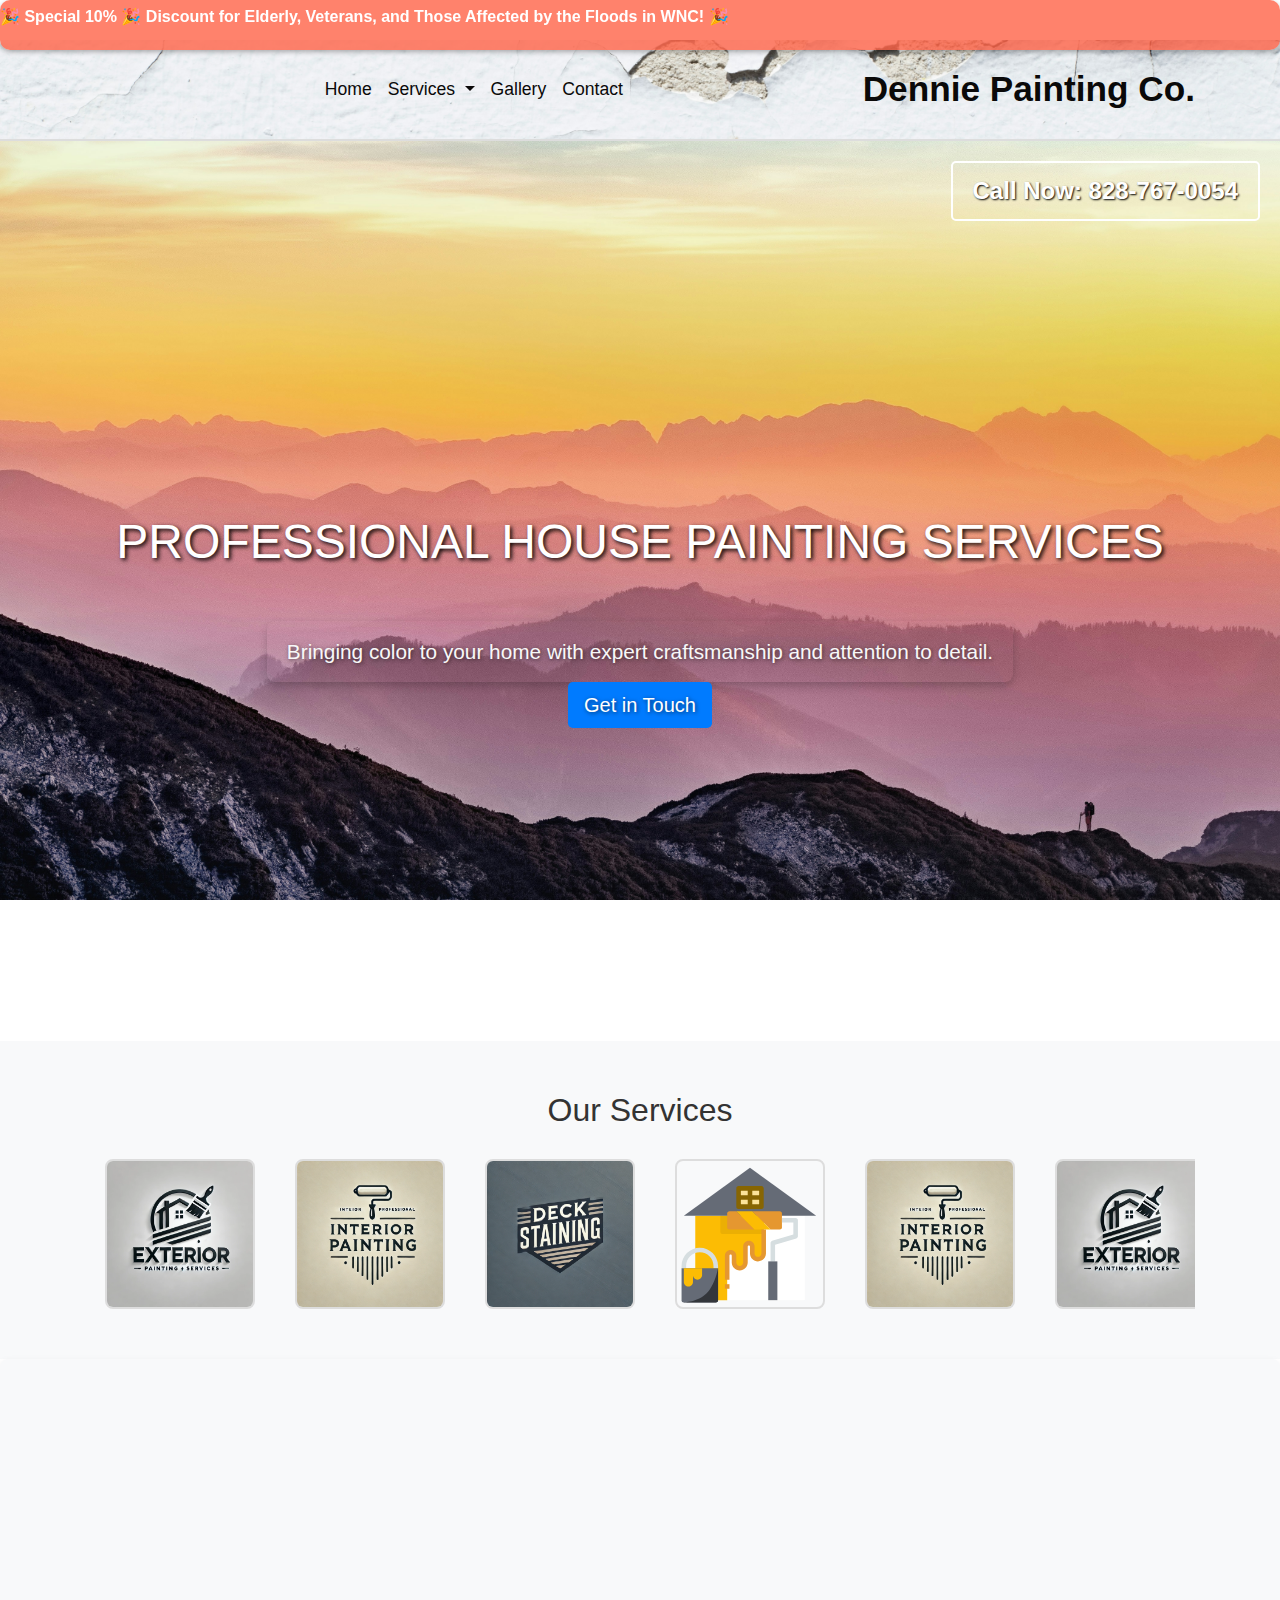
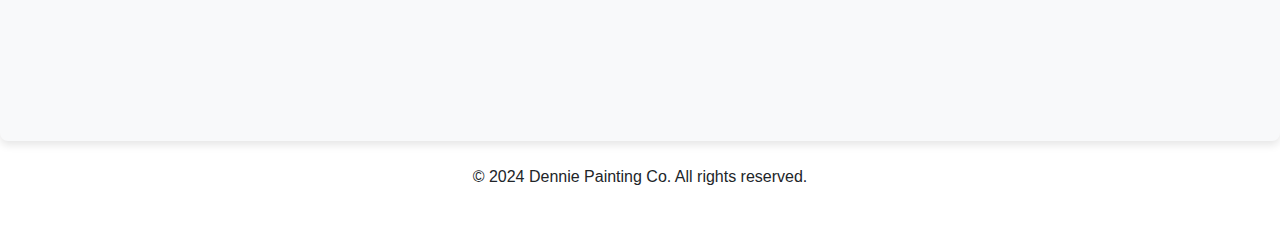
<file: index.html>
<!DOCTYPE html>
<html lang="en">
  <head>
    <meta charset="UTF-8" />
    <meta name="viewport" content="width=device-width, initial-scale=1.0" />
    <meta name="description" content="Professional house painting services." />
    <title>Dennie Painting Services</title>
    <link
      rel="stylesheet"
      href="https://stackpath.bootstrapcdn.com/bootstrap/4.5.2/css/bootstrap.min.css"
    />
    <link rel="stylesheet" href="css/styles.css" />
  </head>
  <body>
    <!-- Scrolling Banner Section -->
    <div class="scrolling-banner">
      <p class="scrolling-banner-text">
        🎉 Special 10% 🎉 Discount for Elderly, Veterans, and Those Affected by
        the Floods in WNC! 🎉
      </p>
    </div>

    <!-- Navigation Bar -->
    <nav
      class="navbar navbar-expand-lg navbar-light bg-white shadow-sm"
      id="navbar"
    >
      <div class="container">
        <!-- Mobile Menu Button -->
        <button
          class="navbar-toggler"
          id="navbar-toggler"
          type="button"
          data-toggle="collapse"
          data-target="#navbarNav"
          aria-controls="navbarNav"
          aria-expanded="false"
          aria-label="Toggle navigation"
        >
          <span class="navbar-toggler-icon"></span>
        </button>

        <!-- Centered Navigation Links -->
        <div
          class="collapse navbar-collapse justify-content-center"
          id="navbarNav"
        >
          <ul class="navbar-nav">
            <li class="nav-item">
              <a class="nav-link" href="index.html">Home</a>
            </li>
            <li class="nav-item dropdown">
              <a
                class="nav-link dropdown-toggle"
                href="#"
                id="servicesDropdown"
                role="button"
                data-toggle="dropdown"
                aria-haspopup="true"
                aria-expanded="false"
              >
                Services
              </a>
              <div class="dropdown-menu" aria-labelledby="servicesDropdown">
                <a class="dropdown-item" href="services.html#interior"
                  >Interior</a
                >
                <a class="dropdown-item" href="services.html#exterior"
                  >Exterior</a
                >
                <a class="dropdown-item" href="services.html#staining"
                  >Staining</a
                >
              </div>
            </li>
            <li class="nav-item">
              <a class="nav-link" href="gallery.html">Gallery</a>
            </li>
            <li class="nav-item">
              <a class="nav-link" href="contact.html">Contact</a>
            </li>
          </ul>
        </div>

        <!-- Company Name on the Right -->
        <span class="navbar-text ml-auto">Dennie Painting Co.</span>
      </div>
    </nav>

    <!-- Hero Section with Large Background Image -->
    <div class="hero-section">
      <!-- Flashing Phone Number in Top Right Corner -->
      <span class="hero-phone-number">
        <a href="tel:828-767-0054" class="phone-link">Call Now: 828-767-0054</a>
      </span>

      <!-- Container for the Hero Section Content -->
      <div class="container text-center">
        <h1 class="display-4">Professional House Painting Services</h1>
        <p class="lead">
          Bringing color to your home with expert craftsmanship and attention to
          detail.
        </p>
        <a href="contact.html" class="btn btn-dark btn-lg">Get in Touch</a>

        <!-- Discount Section (Now inside Hero Section) -->

        <!-- End of Discount Section -->
      </div>
    </div>

    <!-- Sponsor Section -->
    <div class="sponsor-section">
      <div class="container text-center">
        <h2 class="sponsor-title">Our Services</h2>

        <!-- Auto-Scrolling Sponsor Logos Container -->
        <div class="sponsor-carousel">
          <div class="sponsor-track">
            <div class="sponsor-logo">
              <img src="images/extirior.webp" alt="Sponsor 1" />
            </div>
            <div class="sponsor-logo">
              <img src="images/interiorpainting.webp" alt="Sponsor 2" />
            </div>
            <div class="sponsor-logo">
              <img src="images/deckstaining.webp" alt="Sponsor 3" />
            </div>
            <div class="sponsor-logo">
              <img src="images/housepaint.svg" alt="Sponsor 4" />
            </div>
            <!-- Duplicate logos for smooth looping -->
            <div class="sponsor-logo">
              <img src="images/interiorpainting.webp" alt="Sponsor 1" />
            </div>
            <div class="sponsor-logo">
              <img src="images/extirior.webp" alt="Sponsor 2" />
            </div>
            <div class="sponsor-logo">
              <img src="images/deckstaining.webp" alt="Sponsor 3" />
            </div>
            <div class="sponsor-logo">
              <img src="images/rollericon.svg" alt="Sponsor 4" />
            </div>
          </div>
        </div>
      </div>
    </div>
    <!-- About Us Section -->
    <div class="about-us-section">
      <div class="container text-center">
        <h2 class="about-title">Why Choose Us</h2>
        <p class="about-text">
          At <strong>Dennie Painting Co.</strong>, we bring color and life to
          your home with expert craftsmanship and attention to detail. We are
          proud to serve our community and provide
          <em>top-notch services</em> to our valued customers.
        </p>
        <p class="about-text">
          Our team consists of highly skilled and experienced professionals who
          take great pride in their work, ensuring that every project is
          completed to the highest standards. We believe in building strong
          relationships with our clients and creating spaces that truly reflect
          their vision.
        </p>
      </div>
    </div>

    <!-- Footer -->
    <footer class="text-center py-4">
      <p>&copy; 2024 Dennie Painting Co. All rights reserved.</p>
    </footer>

    <!-- Bootstrap JS and dependencies -->
    <script src="https://code.jquery.com/jquery-3.5.1.slim.min.js"></script>
    <script src="https://cdn.jsdelivr.net/npm/@popperjs/core@2.5.2/dist/umd/popper.min.js"></script>
    <script src="https://stackpath.bootstrapcdn.com/bootstrap/4.5.2/js/bootstrap.min.js"></script>
    <!-- External JavaScript file -->
    <script src="js/navBarToggle.js"></script>
    <script src="js/scripts.js"></script>
  </body>
</html>
</file>
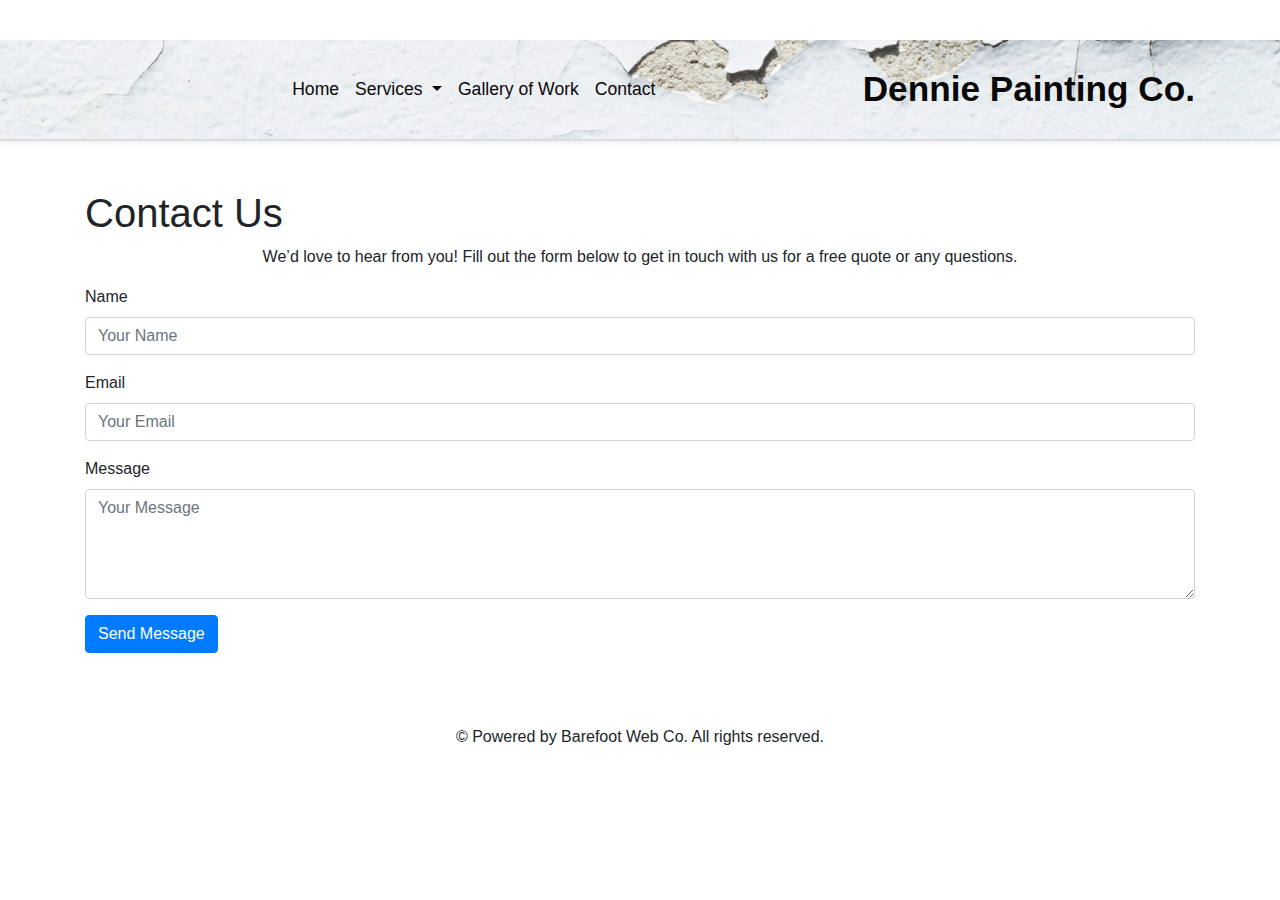
<file: contact.html>
<!DOCTYPE html>
<html lang="en">
  <head>
    <meta charset="UTF-8" />
    <meta name="viewport" content="width=device-width, initial-scale=1.0" />
    <meta name="description" content="Contact Dennie Painting Co." />
    <title>Contact - Dennie Painting Co.</title>
    <link
      rel="stylesheet"
      href="https://stackpath.bootstrapcdn.com/bootstrap/4.5.2/css/bootstrap.min.css"
    />
    <link rel="stylesheet" href="css/styles.css" />
  </head>
  <body>
    <!-- Navigation Bar -->
    <nav
      class="navbar navbar-expand-lg navbar-light bg-white shadow-sm"
      id="navbar"
    >
      <div class="container">
        <!-- Mobile Menu Button -->
        <button
          class="navbar-toggler"
          id="navbar-toggler"
          type="button"
          data-toggle="collapse"
          data-target="#navbarNav"
          aria-controls="navbarNav"
          aria-expanded="false"
          aria-label="Toggle navigation"
        >
          <span class="navbar-toggler-icon"></span>
        </button>

        <!-- Centered Navigation Links -->
        <div
          class="collapse navbar-collapse justify-content-center"
          id="navbarNav"
        >
          <ul class="navbar-nav">
            <li class="nav-item">
              <a class="nav-link" href="index.html">Home</a>
            </li>
            <li class="nav-item dropdown">
              <a
                class="nav-link dropdown-toggle"
                href="#"
                id="servicesDropdown"
                role="button"
                data-toggle="dropdown"
                aria-haspopup="true"
                aria-expanded="false"
              >
                Services
              </a>
              <div class="dropdown-menu" aria-labelledby="servicesDropdown">
                <a class="dropdown-item" href="services.html#interior"
                  >Interior</a
                >
                <a class="dropdown-item" href="services.html#exterior"
                  >Exterior</a
                >
                <a class="dropdown-item" href="services.html#staining"
                  >Staining</a
                >
              </div>
            </li>
            <li class="nav-item">
              <a class="nav-link" href="gallery.html">Gallery of Work</a>
            </li>
            <li class="nav-item">
              <a class="nav-link" href="contact.html">Contact</a>
            </li>
          </ul>
        </div>

        <!-- Company Name on the Right -->
        <span class="navbar-text ml-auto">Dennie Painting Co.</span>
      </div>
    </nav>

    <!-- Contact Page Content -->
    <div class="container my-5">
      <h1>Contact Us</h1>
      <p class="text-center">
        We’d love to hear from you! Fill out the form below to get in touch with
        us for a free quote or any questions.
      </p>

      <form>
        <div class="form-group">
          <label for="name">Name</label>
          <input
            type="text"
            class="form-control"
            id="name"
            placeholder="Your Name"
          />
        </div>
        <div class="form-group">
          <label for="email">Email</label>
          <input
            type="email"
            class="form-control"
            id="email"
            placeholder="Your Email"
          />
        </div>
        <div class="form-group">
          <label for="message">Message</label>
          <textarea
            class="form-control"
            id="message"
            rows="4"
            placeholder="Your Message"
          ></textarea>
        </div>
        <button type="submit" class="btn btn-primary">Send Message</button>
      </form>
    </div>

    <!-- Footer -->
    <footer class="text-center py-4">
      <p>&copy; Powered by Barefoot Web Co. All rights reserved.</p>
    </footer>

    <!-- Bootstrap JS and dependencies -->
    <script src="https://code.jquery.com/jquery-3.5.1.slim.min.js"></script>
    <script src="https://cdn.jsdelivr.net/npm/@popperjs/core@2.5.2/dist/umd/popper.min.js"></script>
    <script src="https://stackpath.bootstrapcdn.com/bootstrap/4.5.2/js/bootstrap.min.js"></script>
    <script src="js/navBarToggle.js"></script>
  </body>
</html>
</file>
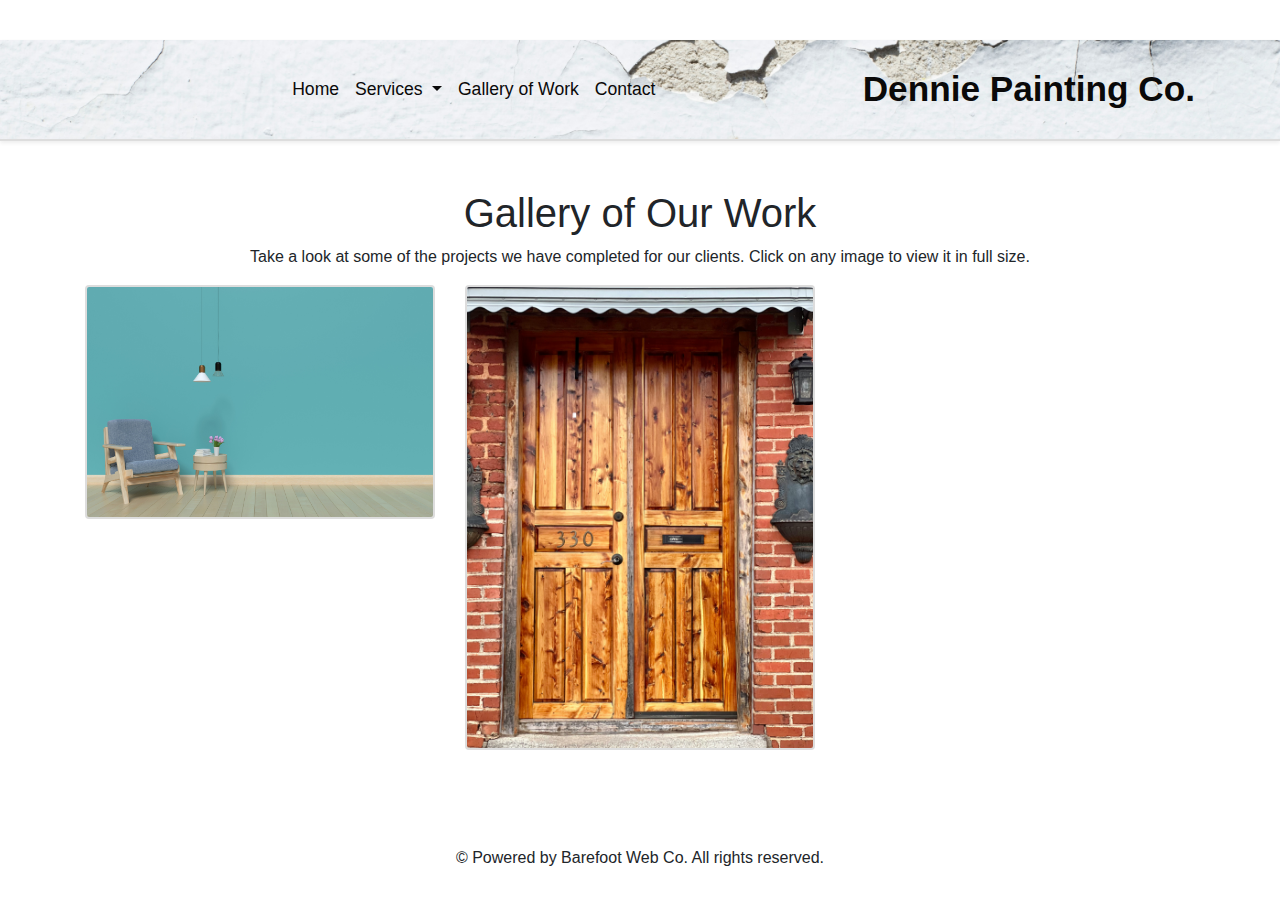
<file: gallery.html>
<!DOCTYPE html>
<html lang="en">
  <head>
    <meta charset="UTF-8" />
    <meta name="viewport" content="width=device-width, initial-scale=1.0" />
    <meta name="description" content="Gallery of Dennie Painting Co." />
    <title>Gallery of Work - Dennie Painting Co.</title>
    <link
      rel="stylesheet"
      href="https://stackpath.bootstrapcdn.com/bootstrap/4.5.2/css/bootstrap.min.css"
    />
    <link rel="stylesheet" href="css/styles.css" />
  </head>
  <body>
    <!-- Navigation Bar -->
    <nav
      class="navbar navbar-expand-lg navbar-light bg-white shadow-sm"
      id="navbar"
    >
      <div class="container">
        <!-- Mobile Menu Button -->
        <button
          class="navbar-toggler"
          id="navbar-toggler"
          type="button"
          data-toggle="collapse"
          data-target="#navbarNav"
          aria-controls="navbarNav"
          aria-expanded="false"
          aria-label="Toggle navigation"
        >
          <span class="navbar-toggler-icon"></span>
        </button>

        <!-- Centered Navigation Links -->
        <div
          class="collapse navbar-collapse justify-content-center"
          id="navbarNav"
        >
          <ul class="navbar-nav">
            <li class="nav-item">
              <a class="nav-link" href="index.html">Home</a>
            </li>
            <li class="nav-item dropdown">
              <a
                class="nav-link dropdown-toggle"
                href="#"
                id="servicesDropdown"
                role="button"
                data-toggle="dropdown"
                aria-haspopup="true"
                aria-expanded="false"
              >
                Services
              </a>
              <div class="dropdown-menu" aria-labelledby="servicesDropdown">
                <a class="dropdown-item" href="services.html#interior"
                  >Interior</a
                >
                <a class="dropdown-item" href="services.html#exterior"
                  >Exterior</a
                >
                <a class="dropdown-item" href="services.html#staining"
                  >Staining</a
                >
              </div>
            </li>
            <li class="nav-item">
              <a class="nav-link" href="gallery.html">Gallery of Work</a>
            </li>
            <li class="nav-item">
              <a class="nav-link" href="contact.html">Contact</a>
            </li>
          </ul>
        </div>

        <!-- Company Name on the Right -->
        <span class="navbar-text ml-auto">Dennie Painting Co.</span>
      </div>
    </nav>

    <!-- Gallery Page Content -->
    <div class="container my-5">
      <h1 class="text-center">Gallery of Our Work</h1>
      <p class="text-center">
        Take a look at some of the projects we have completed for our clients.
        Click on any image to view it in full size.
      </p>

      <!-- Gallery Section with Responsive Columns -->
      <div id="gallery" class="row">
        <!-- The images will be added dynamically using JavaScript -->
      </div>
    </div>

    <!-- Footer -->
    <footer class="text-center py-4">
      <p>&copy; Powered by Barefoot Web Co. All rights reserved.</p>
    </footer>

    <!-- Bootstrap JS and dependencies -->
    <script src="https://code.jquery.com/jquery-3.5.1.slim.min.js"></script>
    <script src="https://cdn.jsdelivr.net/npm/@popperjs/core@2.5.2/dist/umd/popper.min.js"></script>
    <script src="https://stackpath.bootstrapcdn.com/bootstrap/4.5.2/js/bootstrap.min.js"></script>
    <script src="js/scripts.js"></script>
    <script src="js/navBarToggle.js"></script>
  </body>
</html>
</file>
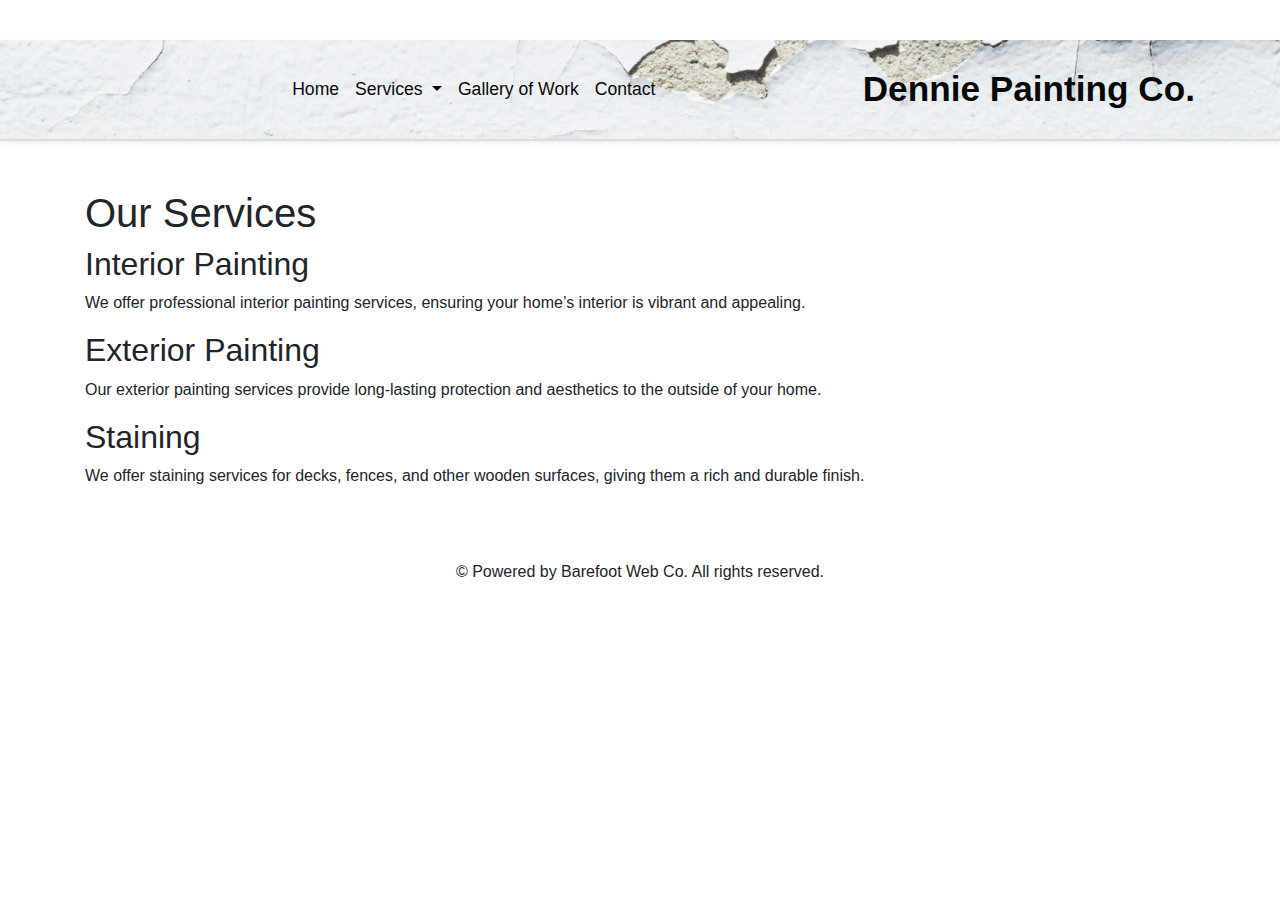
<file: services.html>
<!DOCTYPE html>
<html lang="en">
  <head>
    <meta charset="UTF-8" />
    <meta name="viewport" content="width=device-width, initial-scale=1.0" />
    <meta name="description" content="Professional house painting services." />
    <title>Services - Dennie Painting Co.</title>
    <link
      rel="stylesheet"
      href="https://stackpath.bootstrapcdn.com/bootstrap/4.5.2/css/bootstrap.min.css"
    />
    <link rel="stylesheet" href="css/styles.css" />
  </head>
  <body>
    <!-- Navigation Bar -->
    <nav
      class="navbar navbar-expand-lg navbar-light bg-white shadow-sm"
      id="navbar"
    >
      <div class="container">
        <!-- Mobile Menu Button -->
        <button
          class="navbar-toggler"
          id="navbar-toggler"
          type="button"
          data-toggle="collapse"
          data-target="#navbarNav"
          aria-controls="navbarNav"
          aria-expanded="false"
          aria-label="Toggle navigation"
        >
          <span class="navbar-toggler-icon"></span>
        </button>

        <!-- Centered Navigation Links -->
        <div
          class="collapse navbar-collapse justify-content-center"
          id="navbarNav"
        >
          <ul class="navbar-nav">
            <li class="nav-item">
              <a class="nav-link" href="index.html">Home</a>
            </li>
            <li class="nav-item dropdown">
              <a
                class="nav-link dropdown-toggle"
                href="#"
                id="servicesDropdown"
                role="button"
                data-toggle="dropdown"
                aria-haspopup="true"
                aria-expanded="false"
              >
                Services
              </a>
              <div class="dropdown-menu" aria-labelledby="servicesDropdown">
                <a class="dropdown-item" href="services.html#interior"
                  >Interior</a
                >
                <a class="dropdown-item" href="services.html#exterior"
                  >Exterior</a
                >
                <a class="dropdown-item" href="services.html#staining"
                  >Staining</a
                >
              </div>
            </li>
            <li class="nav-item">
              <a class="nav-link" href="gallery.html">Gallery of Work</a>
            </li>
            <li class="nav-item">
              <a class="nav-link" href="contact.html">Contact</a>
            </li>
          </ul>
        </div>

        <!-- Company Name on the Right -->
        <span class="navbar-text ml-auto">Dennie Painting Co.</span>
      </div>
    </nav>
    <!-- Services Page Content -->
    <div class="container my-5">
      <h1>Our Services</h1>

      <section id="interior">
        <h2>Interior Painting</h2>
        <p>
          We offer professional interior painting services, ensuring your home’s
          interior is vibrant and appealing.
        </p>
      </section>

      <section id="exterior">
        <h2>Exterior Painting</h2>
        <p>
          Our exterior painting services provide long-lasting protection and
          aesthetics to the outside of your home.
        </p>
      </section>

      <section id="staining">
        <h2>Staining</h2>
        <p>
          We offer staining services for decks, fences, and other wooden
          surfaces, giving them a rich and durable finish.
        </p>
      </section>
    </div>

    <!-- Footer -->
    <footer class="text-center py-4">
      <p>&copy; Powered by Barefoot Web Co. All rights reserved.</p>
    </footer>

    <script src="https://code.jquery.com/jquery-3.5.1.slim.min.js"></script>
    <script src="https://cdn.jsdelivr.net/npm/@popperjs/core@2.5.2/dist/umd/popper.min.js"></script>
    <script src="https://stackpath.bootstrapcdn.com/bootstrap/4.5.2/js/bootstrap.min.js"></script>
    <script src="js/navBarToggle.js"></script>
  </body>
</html>
</file>
<file: css/styles.css>
/* Basic Styles */
body,
html {
  font-family: 'Arial', sans-serif;
  margin: 0;
  padding: 0;
}

/* Navigation Bar Styling */
.navbar {
  padding: 15px;
  background-image: url(../images/crackedwhitewall.jpg); /* Replace with your image path */
  background-size: cover;
  background-position: center;
  background-repeat: no-repeat;
  border-bottom: 2px solid #ddd;
}

.navbar-nav .nav-link {
  color: #0a0909 !important;
  font-size: 1.1rem;
  font-weight: 500;
}

.navbar-nav .nav-link:hover {
  color: #4e9be8 !important;
}

.navbar-text {
  color: #0a0909 !important;
  font-size: 2.2rem !important;
  font-weight: bold;
}

/* Custom Hamburger Menu Icon Styling */
.navbar-toggler {
  border-color: rgba(0, 0, 0, 0.5) !important;
}

/* CSS for Get in Touch Button */
.btn-dark {
  background-color: #007bff; /* Teal color */
  border: none;
  margin-bottom: 30px; /* Adjust this value as needed to increase/decrease spacing */
}

.btn-dark:hover {
  background-color: #1aa386; /* Darker Teal on Hover */
  color: #ffffff; /* Ensure text is white */
}

/* Styling for the h1 Heading */
h1.display-4 {
  font-family: 'Arial Black', sans-serif;
  font-size: 3.5rem;
  color: #4a90e2;
  background-clip: text;
  -webkit-background-clip: text;
  color: transparent;
  text-shadow: 2px 2px 5px rgba(0, 0, 0, 0.5);
  padding: 10px;
  position: relative;
  display: inline-block;
  margin-bottom: 15px;
  text-transform: uppercase;
}

/* Styling for the p Lead Text */
p.lead {
  font-family: 'Arial', sans-serif;
  font-size: 1.5rem;
  color: #333333;
  background: linear-gradient(
    90deg,
    rgba(255, 107, 107, 0.1),
    rgba(248, 199, 78, 0.1),
    rgba(74, 144, 226, 0.1)
  );
  padding: 15px;
  border-radius: 8px;
  box-shadow: 0px 4px 8px rgba(0, 0, 0, 0.5);
  display: inline-block;
  max-width: 80%;
  margin: 0 auto 30px auto;
  text-align: center;
}

/* Additional Styling for the h1 Heading */
h1.display-4 {
  font-family: 'Arial Black', sans-serif;
  font-size: 3rem;
  color: #ffffff;
  text-shadow: 2px 2px 4px rgba(0, 0, 0, 5);
  padding: 10px;
  position: relative;
  display: inline-block;
  margin-bottom: 40px;
  text-align: center;
}

/* Additional Styling for the p Lead Text */
p.lead {
  font-family: 'Arial', sans-serif;
  font-size: 1.3rem;
  color: #f8f8f8;
  background: rgba(0, 0, 0, 0);
  padding: 15px 20px;
  border-radius: 8px;
  box-shadow: 0px 4px 8px rgba(0, 0, 0, 0.2);
  display: inline-block;
  margin: 0 auto 0px auto;
  text-align: center;
  max-width: 80%;
}

/* Hero Section Styling */
.hero-section {
  position: relative;
  height: 100vh;
  background-image: url(../images/painted-mountians.jpg);
  background-size: cover;
  background-position: bottom;
  background-repeat: no-repeat;
  background-attachment: fixed;
  display: flex;
  flex-direction: column;
  justify-content: space-between;
  align-items: center;
  color: #ffffff;
  text-shadow: 1px 1px 4px rgba(0, 0, 0, 0.6);
  padding: 20px;
}

/* Hero Section Content Styling */
.hero-section .container {
  display: flex;
  flex-direction: column;
  justify-content: center;
  align-items: center;
  flex-grow: 1;
  margin-bottom: -80px;
}

.hero-title {
  font-size: 3rem;
  margin-bottom: 15px;
  animation: fadeInDown 1s ease-in-out;
}

.hero-subtitle {
  font-size: 1.5rem;
  margin-bottom: 30px;
  animation: fadeInUp 1s ease-in-out;
}

/* Discount Section Styling */
.hero-section .discount-section {
  background: rgba(255, 255, 255, 0.15); /* Transparent white background */
  color: #ff6347; /* Use a soft red color */
  padding: 30px; /* Increase padding for space */
  border: 2px dashed #ff6347; /* Dashed border to give it a 'coupon' feel */
  border-radius: 12px;
  max-width: 700px; /* Make the section a bit wider */
  margin-top: 60px;
  margin-bottom: 60px;
  text-align: center;
  z-index: 10;
  box-shadow: 0px 8px 20px rgba(0, 0, 0, 0.3); /* Stronger shadow for more emphasis */
}

/* Discount Title Styling */
.hero-section .discount-section .discount-title {
  font-size: 2.2rem; /* Increase font size */
  font-weight: 800; /* Extra bold */
  color: #ff6347; /* Strong red color for emphasis */
  margin-bottom: 20px; /* Add space below */
  text-transform: uppercase; /* Uppercase text */
  letter-spacing: 1.8px; /* Slightly more spacing between letters */
  background: linear-gradient(
    90deg,
    rgba(255, 99, 71, 0.1),
    rgba(255, 99, 71, 0.2)
  ); /* Gradient for emphasis */
  padding: 10px; /* Add padding for emphasis */
  border-radius: 8px; /* Rounded corners */
}

/* Discount Text Styling */
.hero-section .discount-section .discount-text {
  font-size: 1.4rem; /* Slightly larger text */
  color: #fff; /* White text color for contrast */
  font-weight: 400; /* Regular weight */
  margin: 0 auto;
  max-width: 80%; /* Limit width for readability */
  background: rgba(255, 99, 71, 0.2); /* Light background for text */
  padding: 15px; /* Spacing around text */
  border-radius: 8px; /* Rounded corners */
}

/* Phone Number Styling in Hero Section */
.hero-phone-number {
  position: absolute;
  top: 20px;
  right: 20px;
  font-size: 1.5rem;
  font-weight: bold;
  color: #ff4444;
  text-shadow: 1px 1px 2px rgba(0, 0, 0, 1);
  z-index: 10;
}

/* Style the Phone Link */
.hero-phone-number .phone-link {
  display: inline-block;
  padding: 10px 20px;
  background-color: transparent;
  border: 2px solid #ffff;
  border-radius: 5px;
  color: #ffff !important;
  text-decoration: none;
  font-size: 1.5rem;
  transition: background-color 0.3s ease, color 0.3s ease;
}

/* Style on Hover */
.hero-phone-number .phone-link:hover {
  background-color: #ff4444;
  color: #fff !important;
}

/* Flash Animation */
@keyframes flash {
  0%,
  100% {
    opacity: 1;
  }
  50% {
    opacity: 0.5;
  }
}

.hero-phone-number .phone-link {
  animation: flash 1s infinite;
}

/* Scroll Animations */
@keyframes fadeIn {
  from {
    opacity: 0;
  }
  to {
    opacity: 1;
  }
}

@keyframes fadeInDown {
  from {
    opacity: 0;
    transform: translateY(-20px);
  }
  to {
    opacity: 1;
    transform: translateY(0);
  }
}

@keyframes fadeInUp {
  from {
    opacity: 0;
    transform: translateY(20px);
  }
  to {
    opacity: 1;
    transform: translateY(0);
  }
}

/* Gallery Styles */
#gallery img {
  border: 2px solid #ddd;
  transition: transform 0.3s ease;
  width: 100%;
  height: auto;
}

#gallery img:hover {
  transform: scale(1.05);
}

/* Sponsor Section Styling */
.sponsor-section {
  padding: 50px 0;
  background-color: #f8f9fa;
}

.sponsor-title {
  font-size: 2rem;
  color: #333;
  margin-bottom: 30px;
}

/* Auto-Scrolling Sponsor Carousel Styling */
.sponsor-carousel {
  overflow: hidden;
  position: relative;
  width: 100%;
}

.sponsor-track {
  display: flex;
  animation: scroll 20s linear infinite;
}

.sponsor-logo {
  flex: 0 0 auto;
  width: 150px;
  margin: 0 20px;
}

.sponsor-logo img {
  width: 100%;
  height: auto;
  border: 2px solid #ddd;
  border-radius: 8px;
  transition: transform 0.3s ease;
}

.sponsor-logo img:hover {
  transform: scale(1.05);
}

/* Scroll Animation Keyframes */
@keyframes scroll {
  0% {
    transform: translateX(0);
  }
  100% {
    transform: translateX(-50%);
  }
}

/* Responsive Styling */
@media (max-width: 768px) {
  .navbar-text {
    display: block;
    text-align: center;
    width: 100%;
    font-size: 1.2rem;
    margin-top: 10px;
  }

  .navbar-nav .nav-link {
    font-size: 1rem;
  }

  .navbar .btn-dark {
    display: block;
    width: 100%;
    text-align: center;
    margin: 10px 0;
  }

  .hero-phone-number {
    font-size: 1.2rem;
    top: 10px;
    right: 10px;
  }

  .hero-phone-number .phone-link {
    font-size: 1.2rem;
    padding: 8px 16px;
  }

  .hero-title {
    font-size: 2.5rem;
  }

  .hero-subtitle {
    font-size: 1.2rem;
  }

  .discount-section {
    padding: 15px;
  }

  .discount-title {
    font-size: 1.8rem;
  }

  .discount-text {
    font-size: 1rem;
  }

  .sponsor-carousel {
    height: 100px;
  }

  .sponsor-logo {
    width: 100px;
  }

  .sponsor-title {
    font-size: 1.8rem;
  }

  /* Parallax Effect Control for Mobile */
  .hero-section {
    background-attachment: scroll;
  }
}
/* About Us Section Styling */
.about-us-section {
  padding: 60px 20px;
  background-color: #f8f9fa; /* Light background color */
  color: #333; /* Text color */
  text-align: center; /* Center all text */
  position: relative;
  overflow: hidden; /* Hide overflow for scroll effects */
}

.about-title {
  font-size: 2.5rem;
  font-weight: bold;
  margin-bottom: 20px;
  text-transform: uppercase;
  letter-spacing: 1.5px;
  animation: fadeInDown 1s ease-in-out;
}

.about-text {
  font-size: 1.2rem;
  line-height: 1.6;
  margin-bottom: 20px;
  animation: fadeInUp 1s ease-in-out;
}

/* Optional Emphasis Styles */
.about-text em {
  font-style: italic;
  color: #4a90e2;
}

.about-text strong {
  font-weight: bold;
  color: #4a90e2; /* Highlight color */
}

/* Scroll Animations */
@keyframes fadeInDown {
  from {
    opacity: 0;
    transform: translateY(-20px);
  }
  to {
    opacity: 1;
    transform: translateY(0);
  }
}

@keyframes fadeInUp {
  from {
    opacity: 0;
    transform: translateY(20px);
  }
  to {
    opacity: 1;
    transform: translateY(0);
  }
}

/* Add a box shadow for a subtle 3D effect */
.about-us-section {
  box-shadow: 0 4px 8px rgba(0, 0, 0, 0.1); /* Subtle shadow */
  border-radius: 8px; /* Rounded corners */
}

/* Add some padding and spacing for smaller screens */
@media (max-width: 768px) {
  .about-us-section {
    padding: 40px 15px;
  }
  .about-title {
    font-size: 2rem; /* Smaller font size on mobile */
  }
  .about-text {
    font-size: 1rem; /* Smaller text on mobile */
  }
}

/* Scroll Animation */
.about-title,
.about-text {
  opacity: 0;
  transform: translateY(50px);
  transition: opacity 0.6s ease-out, transform 0.6s ease-out;
}

/* Add this class on scroll to animate */
.about-title.active,
.about-text.active {
  opacity: 1;
  transform: translateY(0);
}
/* Scrolling Banner Styling */
.scrolling-banner {
  position: fixed; /* Fix the position at the top */
  top: 0;
  left: 0;
  width: 100%; /* Full width to fit the screen */
  padding: 5px 0; /* Smaller padding for a sleeker design */
  background: rgba(255, 99, 71, 0.8); /* Red background, slightly transparent */
  z-index: 9999; /* Ensure it's on top of other elements */
  box-shadow: 0px 2px 5px rgba(0, 0, 0, 0.3); /* Slight shadow for depth */
  overflow: hidden; /* Hide overflow */
  border-radius: 10px; /* Subtle rounded corners */
}

/* Scrolling Banner Text */
.scrolling-banner-text {
  display: inline-block;
  color: #ffffff; /* White text for contrast */
  font-size: 1rem; /* Smaller font size */
  font-weight: 600; /* Slightly bolder font for emphasis */
  white-space: nowrap; /* Prevent text wrapping */
  animation: scroll-left 20s linear infinite; /* Constant scrolling with no empty moments */
}

/* Scrolling Animation */
@keyframes scroll-left {
  0% {
    transform: translateX(100%); /* Start from the right */
  }
  100% {
    transform: translateX(-100%); /* Move continuously to the left */
  }
}

/* Adjust body padding to avoid overlap */
body {
  padding-top: 40px; /* Adjust this depending on banner height */
}
</file>
